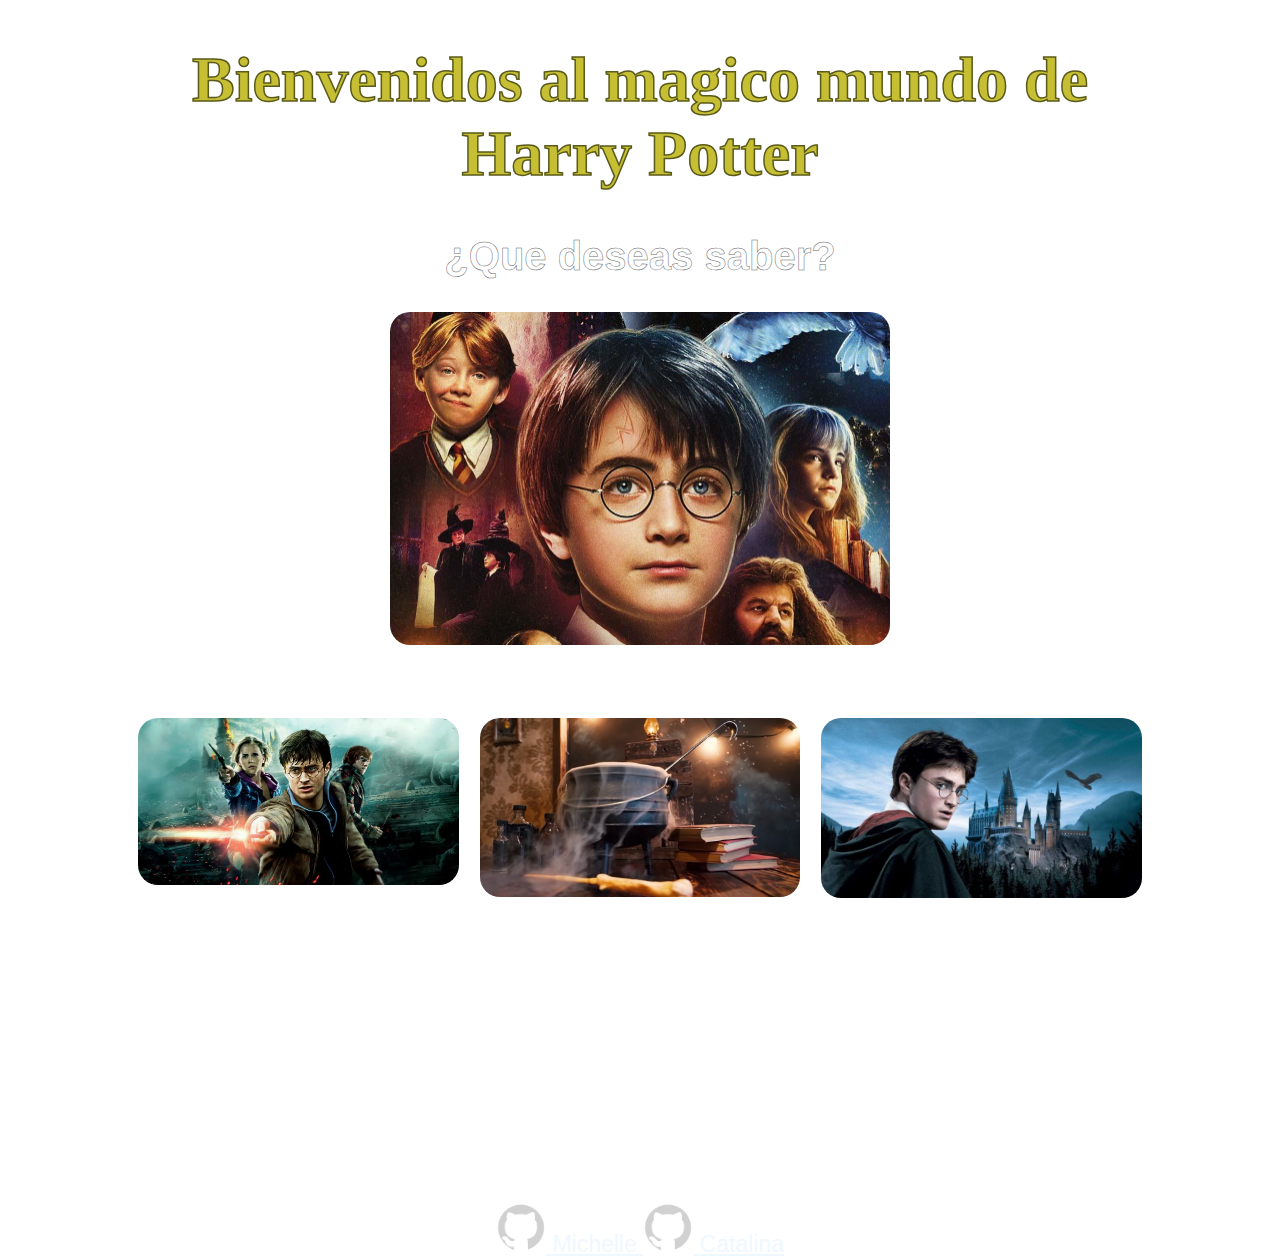
<file: index.html>
<!DOCTYPE html>
<html>

<head>
  <meta charset="utf-8">
  <title>Harry Potter Fanpage</title>
  <link href="https://fonts.cdnfonts.com/css/harry-potter" rel="stylesheet">
  <link href="https://fonts.cdnfonts.com/css/spqr" rel="stylesheet">
  <link href="https://fonts.cdnfonts.com/css/overdose" rel="stylesheet">
  <link href="https://fonts.cdnfonts.com/css/auldmagick" rel="stylesheet">
  <link href="https://fonts.cdnfonts.com/css/nightmare-pills" rel="stylesheet">
  <link href="https://fonts.cdnfonts.com/css/goudy-mediaeval" rel="stylesheet">
  <link href="https://fonts.cdnfonts.com/css/bv-rondes" rel="stylesheet">

  <link rel="stylesheet" href="style.css" />
</head>
<header id="title">
  <h1><strong>Bienvenidos al magico mundo de Harry Potter</strong></h1>
</header>

<body>
  <h2 id="subTitle">
    ¿Que deseas saber?</h2>

  <div id="container-gallery">
    <div>
      <div id="imageContainers">
        <a href="characters.html">
          <button class="buttonImages">
            <img src="./img/Harry Potter personajes.jpg" alt="characters">
            <strong>
              <p class="imagesP">Personajes</p>
            </strong>
          </button>
        </a>
      </div>
    </div>

    <div class="secondImages">
      <div class="imageContainers">
        <a href="Spells.html">
          <button class="buttonImages">
            <img src="./img/harry-potter-reliquias-muerte-parte-2_0.webp" alt="Spells">
            <strong>
              <p class="imagesP">Hechizos</p>
            </strong>
          </button>
        </a>

      </div>
      <div class="imageContainers">
        <a href="Potions.html">
          <button class="buttonImages">
            <img src="./img/pociones.jpg" alt="Potions">
            <strong>
              <p class="imagesP">Pociones</p>
            </strong>
          </button>
        </a>
      </div>
      <div class="imageContainers">
        <a href="Curiositys.html">
          <button class="buttonImages">
            <img src="./img/Wizarding-World-of-Harry-Potter-768x432.jpg" alt=" Curiositys">
            <strong>
              <p class="imagesP">Curiosidades</p>
            </strong>
          </button>
        </a>
      </div>
    </div>


  </div>

  <footer class="footerGit"> Esta pagina fue creada con ❤ por :<br>
    <a href="https://github.com/Theriomich">
      <img src=".\img\git hub.webp" alt="github">
      Michelle
    </a>
    <a href="https://github.com/Catapasz">
      <img src=".\img\git hub.webp" alt="github">
      Catalina
    </a>
  </footer>
  <div id="root"></div>
  <script src="music.js" type="module"></script>
</body>

</html>
</file>
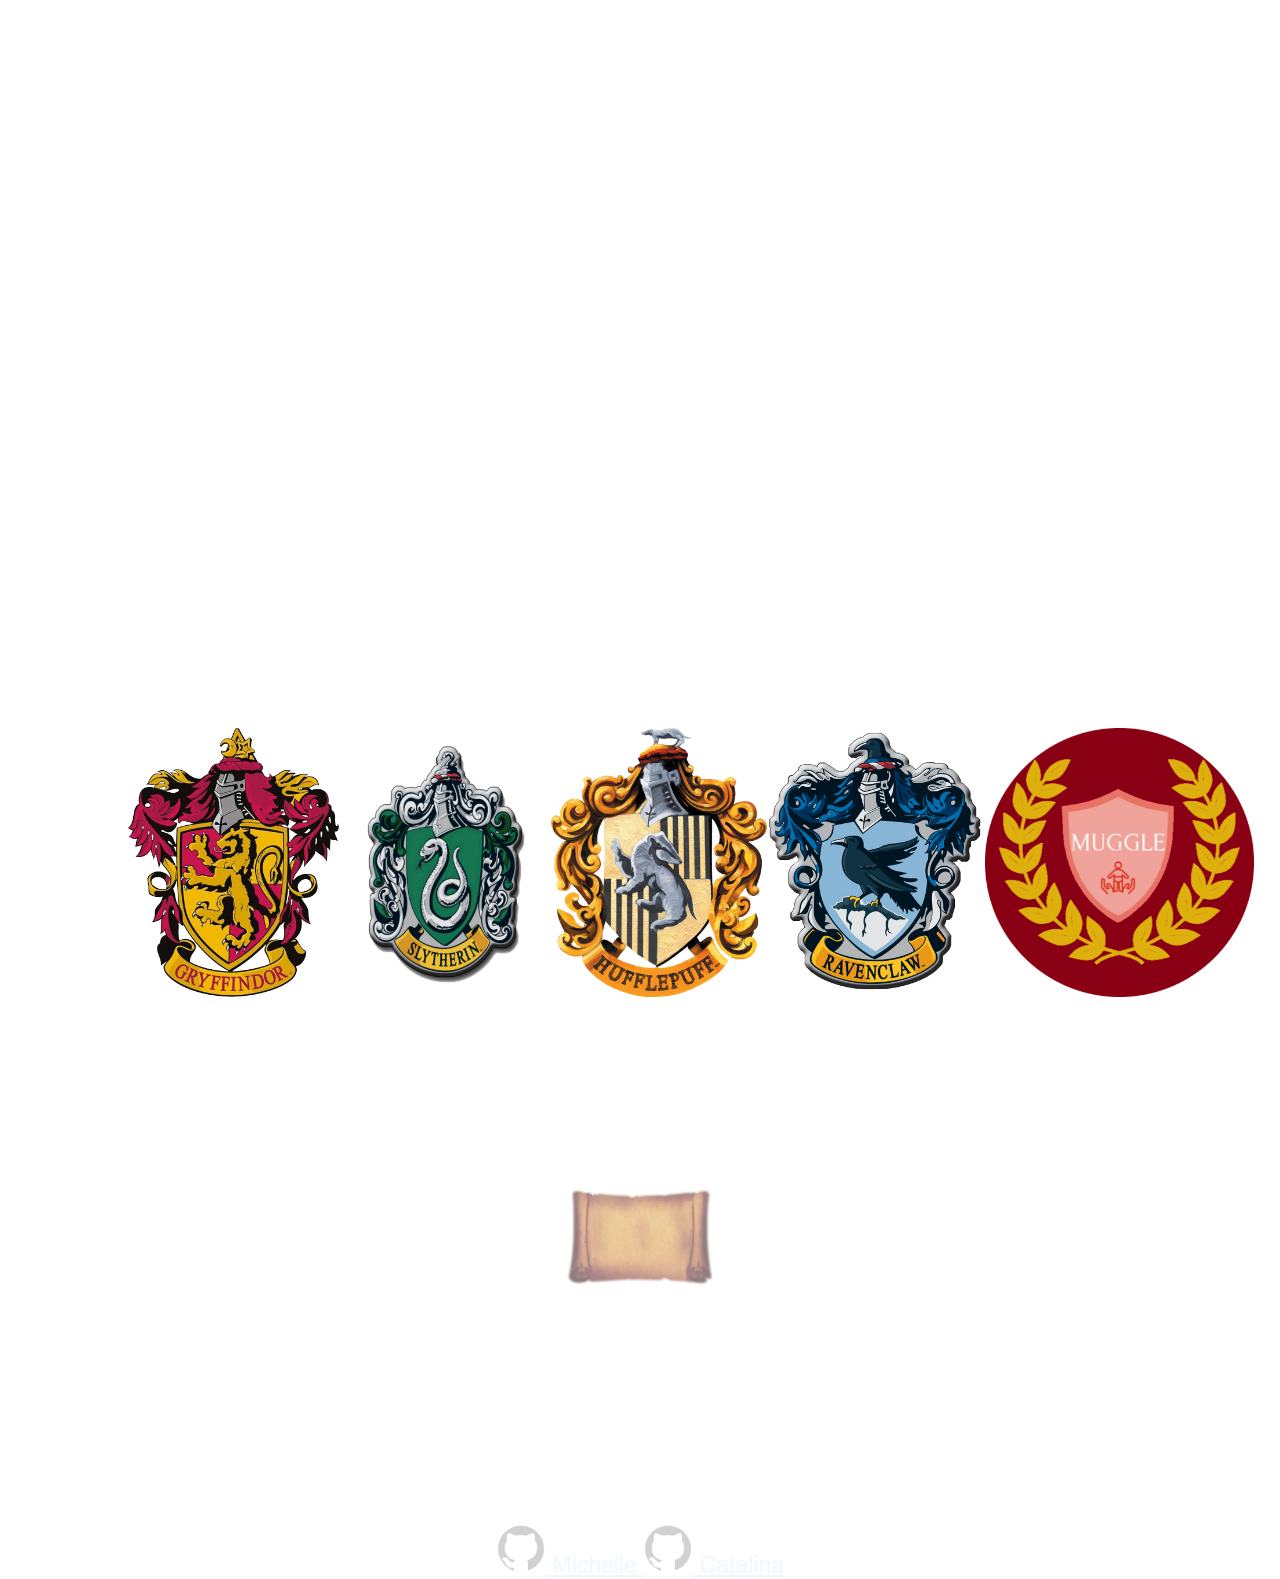
<file: characters.html>
<!DOCTYPE html>
<html>

<head>
  <meta charset="utf-8">
  <title>Personajes</title>
  <link rel="stylesheet" href="style.css" />
  <link href="https://fonts.cdnfonts.com/css/goudy-mediaeval" rel="stylesheet">
  <link href="https://fonts.cdnfonts.com/css/auldmagick" rel="stylesheet">
  <link href="https://fonts.cdnfonts.com/css/spqr" rel="stylesheet">
  <link href="https://fonts.cdnfonts.com/css/bv-rondes" rel="stylesheet">
</head>
<header class="allTitles">
  <h1>Elija una casa</h1>
</header>

<body>
  <div class="fourHouses">
    <button id="gryffindor" class="buttonImages">
      <img id="houses" src="./img/gryffindor.png" alt="Gryffindor">
    </button>

    <button class="buttonImages">
      <img id="slythering" src=".\img\slythering.png" alt="Slythering">
    </button>

    <button class="buttonImages">
      <img id="hafelpuf" src=".\img\hafelpuf.png" alt="Hafelpuf">
    </button>

    <button class="buttonImages">
      <img id="revenclaw" src=".\img\revenclaw.png" alt="Ravenclaw">
    </button>

    <button class="buttonImages">
      <img id="muggle" src=".\img\logo muggle.png" alt="Muggle">
    </button>

  </div>

  <div id="charactersTable">
  </div>



  <div class="indexButtonDiv">
    <a href="index.html">
      <div class="contenedor">
        <img src=".\img\pergamine.png" />
        <div class="centrado">Volver al inicio</div>
      </div>
    </a>
  </div>

  <footer class="footerGit"> Esta pagina fue creada con ❤ por :<br>
    <a href="https://github.com/Theriomich">
      <img src=".\img\git hub.webp" alt="github">
      Michelle
    </a>
    <a href="https://github.com/Catapasz">
      <img src=".\img\git hub.webp" alt="github">
      Catalina
    </a>
  </footer>

</body>


<script src="main.js" type="module"></script>


</html>
</file>
<file: style.css>
/* * {
  outline: 1px solid limegreen !important;
} */
body {
  padding: 0 10%;
  background-image: url(https://img.buenamente.co/id-6351d4df-86a3-433e-8e1b-1cfeb50bcac4/raw/s-72Nfyn9eBgHIH5RAt6VqqGQFfw7.gif);
  background-attachment: fixed;
  margin: 0 auto;
  margin-bottom: 40px;
  background-size: cover;
  background-repeat: no-repeat;
  background-position: center;
  cursor: url(https://cdn.custom-cursor.com/db/cursor/32/Harry_Potter_Nimbus_2000_andGoldenSnitchCursor.png),
    pointer;

}

#title {
  text-align: center;
  font-size: xx-large;
  font-size-adjust: initial;
  font-family: 'Harry Potter', serif;
  @import url('https://fonts.cdnfonts.com/css/harry-potter');
  color: rgb(198, 191, 52);
  -webkit-text-stroke: 1.5px rgb(90, 90, 27);
}

#subTitle {
  color: white;
  -webkit-text-stroke: 0.5px rgb(104, 106, 106);
  font-family: 'NIGHTMARE PILLS', sans-serif;
  font-size: 40px;
  text-align: center;
  @import url('https://fonts.cdnfonts.com/css/nightmare-pills');
}

#container-gallery {
  width: 100%;
  display: inline-flex;
  margin-right: 5em;
  justify-content: center;
  flex-wrap: wrap;

}

.imageContainers {
  width: 39%;
  height: 39%;
  margin: 1%;
  display: flex;
  border-radius: 20px;

}

#imageContainers {
  width: 50%;
  height: 50%;
  margin-left: 25%;

}

.secondImages {
  display: flex;
}

img {
  width: 100%;
  height: 100%;
  border-radius: 20px;
}

.buttonImages {
  font-family: 'SPQR', sans-serif;
  @import url('https://fonts.cdnfonts.com/css/spqr');
  font-size: 18px;
  color: white;
  padding: 0;
  border: none;
  background: none;
}

.buttonImages:hover {

  transform: scale(1.15);
  cursor: url(https://cdn.custom-cursor.com/db/pointer/32/Harry_Potter_Nimbus_2000_andGoldenSnitchPointer.png),
    pointer !important
}

.fourHouses {

  display: flex;
  width: 110%;
  align-items: center;
  margin-right: 12%;
}



.spellsFooter {
  align-items: center;
  align-content: center;
  cursor: url(https://cdn.custom-cursor.com/db/pointer/32/Harry_Potter_Nimbus_2000_andGoldenSnitchPointer.png),
    pointer
}

.indexButtonDiv {
  align-items: baseline;
  text-align: center;
  opacity: 0.5;
  margin-top: 18%;
}

.indexButtonDiv:hover {
  transform: scale(1.15);
  opacity: 1;

}

.contenedor {
  width: 15%;
  height: 20%;
  position: relative;
  display: inline-block;
  text-align: center;
  opacity: 0, 5;

}

.centrado {
  font-size: 20px;
  -webkit-text-stroke: 1px rgb(220, 192, 50);
  color: rgb(9, 8, 7);
  position: absolute;
  top: 50%;
  left: 50%;
  transform: translate(-50%, -50%);
  opacity: 0;
}

.centrado:hover {
  opacity: 1;
  font-family: 'Goudy Medieval Alternate', sans-serif;
  font-size: 23px;
  font-weight: 5px bold;
  @import url('https://fonts.cdnfonts.com/css/goudy-mediaeval');


  cursor: url(https://cdn.custom-cursor.com/db/pointer/32/Harry_Potter_Nimbus_2000_andGoldenSnitchPointer.png),
    pointer
}

.footer {
  cursor: url(https://cdn.custom-cursor.com/db/pointer/32/Harry_Potter_Nimbus_2000_andGoldenSnitchPointer.png),
    pointer
}

.allTitles {
  color: white;
  text-align: center;
  font-family: 'AuldMagick Bold', sans-serif;
  font-size: 100px;
  @import url('https://fonts.cdnfonts.com/css/auldmagick');


}

.subTitleAll {
  color: white;
  text-align: center;
  font-size: 35px;
  font-family: 'NIGHTMARE PILLS', sans-serif;
  @import url('https://fonts.cdnfonts.com/css/nightmare-pills');
}



.allTables {
  border: 5px inset rgb(110, 79, 18, 0.92);
  display: flex;
  flex-wrap: nowrap;
  align-items: center;
  margin: 2%;
  padding-left: 2%;
  height: 50%;
  max-width: 600px;
  color: black;
  font-family: 'Gill Sans', 'Gill Sans MT', Calibri, 'Trebuchet MS', sans-serif;
  @import url('https://fonts.googleapis.com/css2?family=Raleway&display=swap');
  background-image: url("./img/fondoperg OP.png");
  border-radius: 30px 20px 30px 20px;
  line-height: 1.5;
  padding-left: 15px;
  padding-right: 15px;


}

.curiosityTable {
  border: 5px inset rgb(110, 79, 18, 0.92);
  margin: 2%;
  padding-left: 2%;
  height: 50%;
  width: 70%;
  color: black;
  font-family: 'Gill Sans', 'Gill Sans MT', Calibri, 'Trebuchet MS', sans-serif;
  @import url('https://fonts.googleapis.com/css2?family=Raleway&display=swap');
  background-image: url("./img/fondoperg OP.png");
  border-radius: 30px 20px 30px 20px;

}

.curiosityTable img {
  width: 80%;
  height: 80%;
  margin-left: 8%;
  margin-right: 8%;

}


.allTables img {
  width: 250px;
  height: 250px;

}


footer {
  text-align: center;
  color: white;
  width: 40%;
  height: 40px;
  position: relative;
  bottom: 0;
  margin-top: 20%;
  display: block;
  margin-left: 30%;
  font-family: 'BV Cursive Ital', sans-serif;
  font-size: 23px;
  @import url('https://fonts.cdnfonts.com/css/bv-rondes');
}

.footerGit img {

  width: 50px;
  height: 50px;
  text-align: center;
  filter: invert(0.9) contrast(80%);

}

.footerGit img:hover {
  -webkit-transform: rotateY(180deg);
  -webkit-transform-style: preserve-3d;
  transform: rotateY(180deg);
  transform-style: preserve-3d;

}

a {
  color: aliceblue;
  cursor: url(https://cdn.custom-cursor.com/db/pointer/32/Harry_Potter_Nimbus_2000_andGoldenSnitchPointer.png),
    pointer !important
}


@media screen and (max-width: 670px) {

  .allTables {

    align-items: center;
    flex-direction: column;

  }

  .allTitles {
    font-size: 50px;
  }

}

@media screen and (min-width: 900px) {

  .allTables img {

    width: 300px;
    height: 300px;

  }


}


@media screen and (max-width: 900px) {

  .allTitles {
    font-size: 60px;
  }


}

@media screen and (max-width: 400px) {

  .fourHouses {

    width: 100%;

  }

}
</file>
